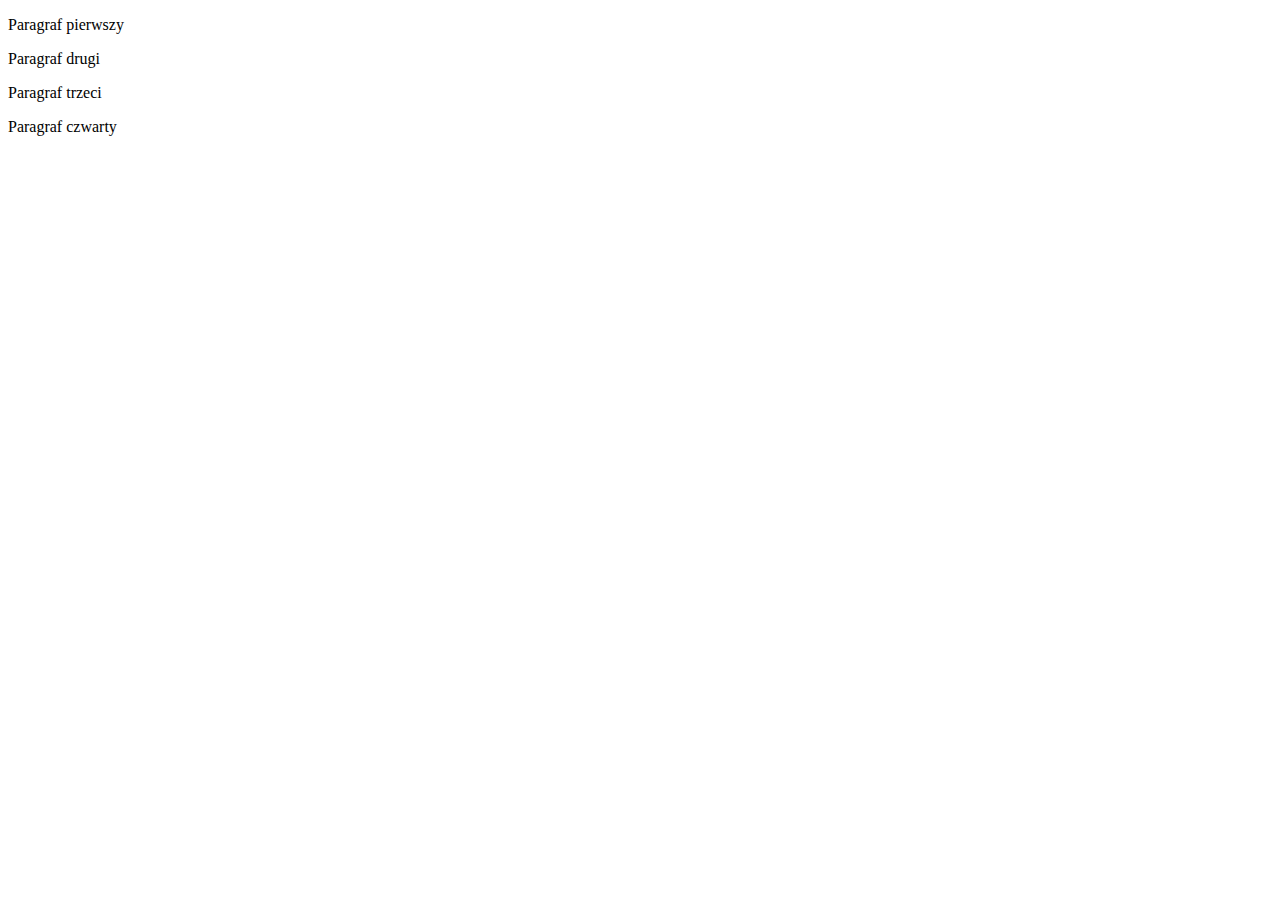
<file: index.html>
<!DOCTYPE html>
<html lang="en">
<head>
    <meta charset="UTF-8">
    <title>Document</title>
</head>
<body>
    <p>Paragraf pierwszy</p>
    <p>Paragraf drugi</p>
    <p>Paragraf trzeci</p>
    <p>Paragraf czwarty</p>
</body>
</html>
</file>
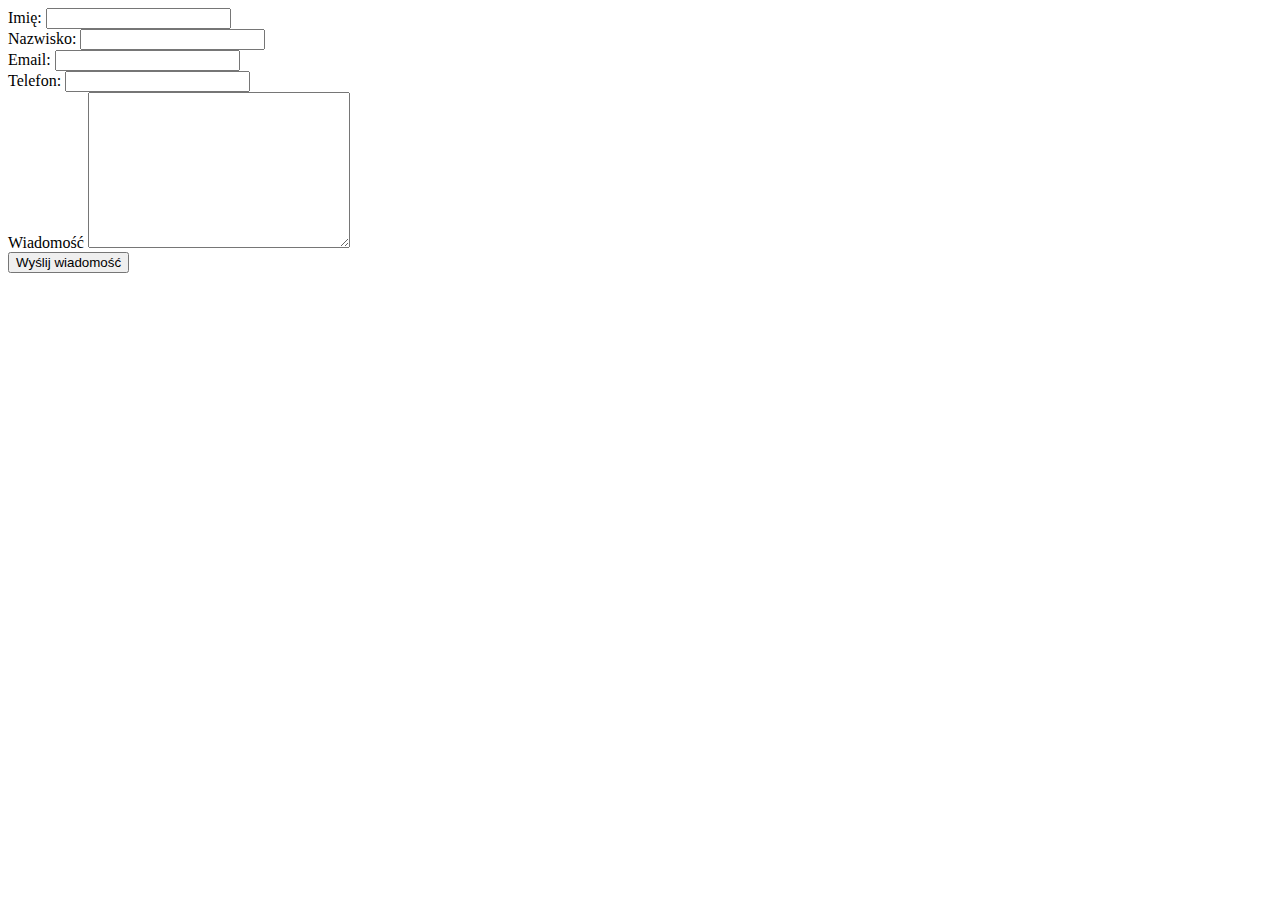
<file: zadania-domowe/formularz-html/index.html>
<!DOCTYPE html>
<html lang="en">

<head>
    <meta charset="UTF-8">
    <title>Formularz</title>
</head>

<body>

    <form action="https://formspree.io/grzegorz_xx@op.pl" method="post">

        <!--       Pole z imieniem -->
        <label for="name">Imię:</label>
        <input type="text" id="name" name="Imię"><br>

        <!--      Pole z nazwiskiem -->
        <label for="surname">Nazwisko:</label>
        <input type="text" id="surname" name="Nazwisko"><br>

        <!--        Pole z e-mailem -->
        <label for="email">Email:</label>
        <input type="text" id="email" name="Email"><br>

        <!--        Pole z numerem telefonu-->
        <label for="phone">Telefon:</label>
        <input type="tel" id="phone" name="Telefon"><br>

        <!--        Pole z wiadomością-->
        <label for="message">Wiadomość</label>
        <textarea name="Wiadomość" id="message" cols="30" rows="10"></textarea><br>

        <!--       Przycisk wysyłania formularza-->
        <input type="submit" value="Wyślij wiadomość">

    </form>
</body>

</html>
</file>
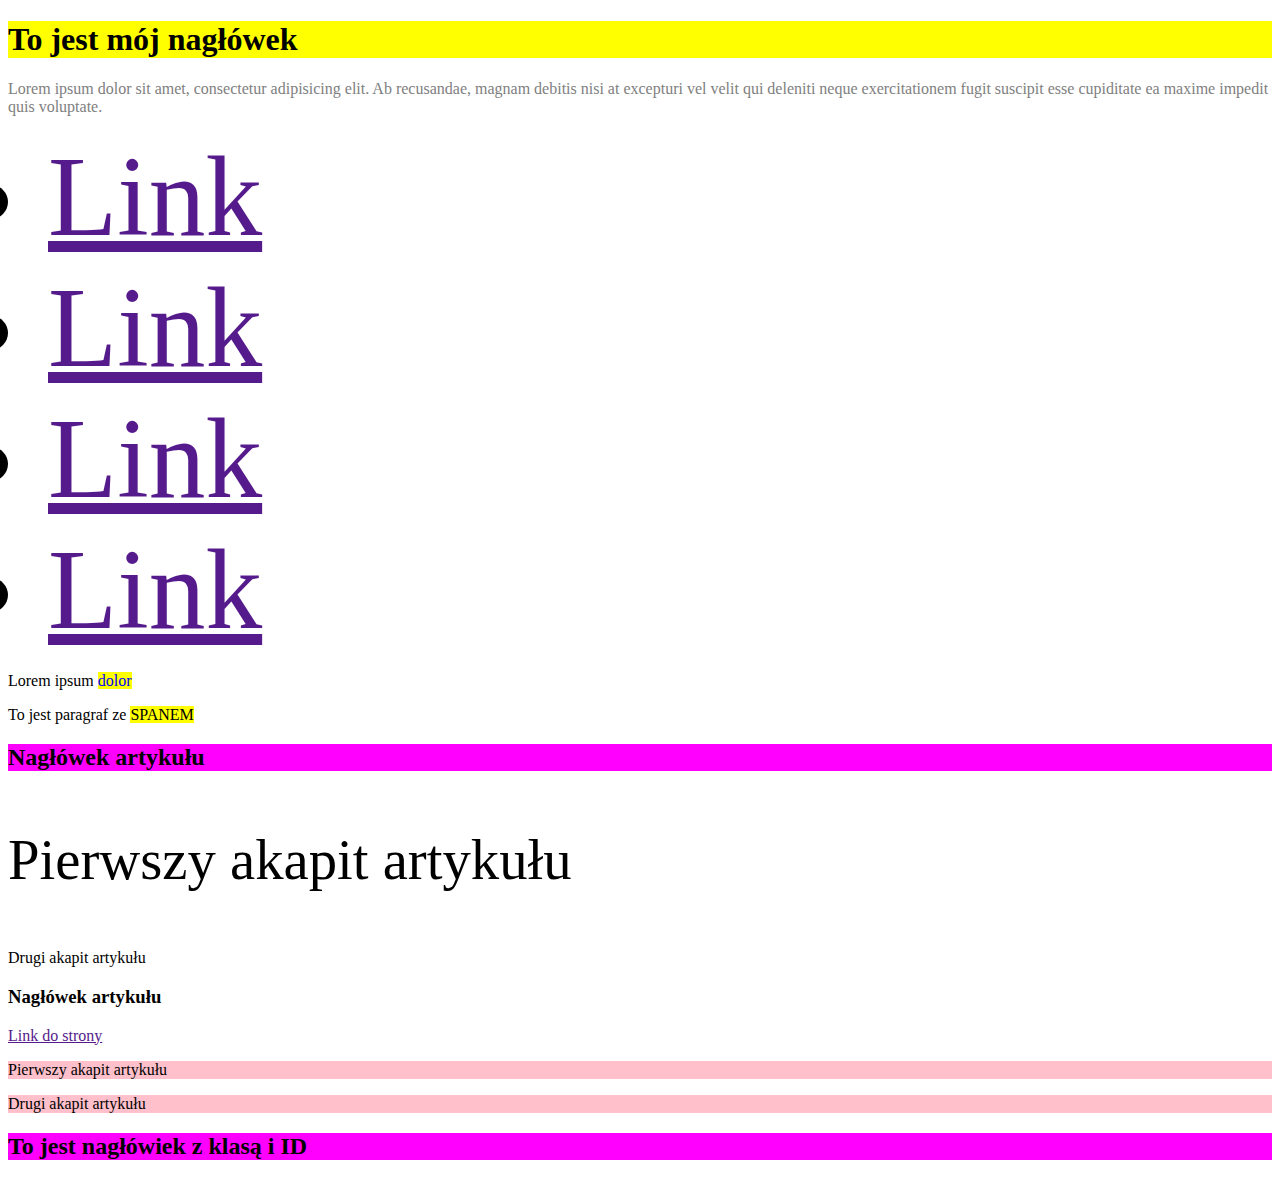
<file: zadania-domowe/przyklady-css/index.html>
<!DOCTYPE html>
<html lang="en">
<head>
    <meta charset="UTF-8">
    <title>CSS przykłady</title>
    
    <!--    Main stylesheet-->
    <link rel="stylesheet" href="CSS/style.css">
</head>
<body>
    <h1>To jest mój nagłówek</h1>
    <p id="paragraph">Lorem ipsum dolor sit amet, consectetur adipisicing elit. Ab recusandae, magnam debitis nisi at excepturi vel velit qui deleniti neque exercitationem fugit suscipit esse cupiditate ea maxime impedit quis voluptate.</p>
    
<!--    nav>ul>li.menu-item*4>a{Link} -->
   
   <nav>
       <ul>
           <li class="menu-item"><a href="">Link</a></li>
           <li class="menu-item"><a href="">Link</a></li>
           <li class="menu-item"><a href="">Link</a></li>
           <li class="menu-item"><a href="">Link</a></li>
       </ul>
   </nav>
   
   <section>
      <div>Lorem ipsum <span>dolor</span>
         <p>To jest paragraf ze <span>SPANEM</span></p>                    
      </div>        
   </section>
   
   
   
   <article>
       <h2>Nagłówek artykułu</h2>
       <p>Pierwszy akapit artykułu</p>
       <p>Drugi akapit artykułu</p>
   </article>
   
   <article>
       <h3>Nagłówek artykułu</h3>
       <a href="">Link do strony</a>
       <p>Pierwszy akapit artykułu</p>
       <p>Drugi akapit artykułu</p>
   </article>
   
   
<!--   h2#main-header.header{To jest nagłówiek z klasą i ID} -->
   
    <h2 id="main-header" class="header" style="background-color: red">To jest nagłówiek z klasą i ID</h2>
    
    
    
</body>
</html>
</file>
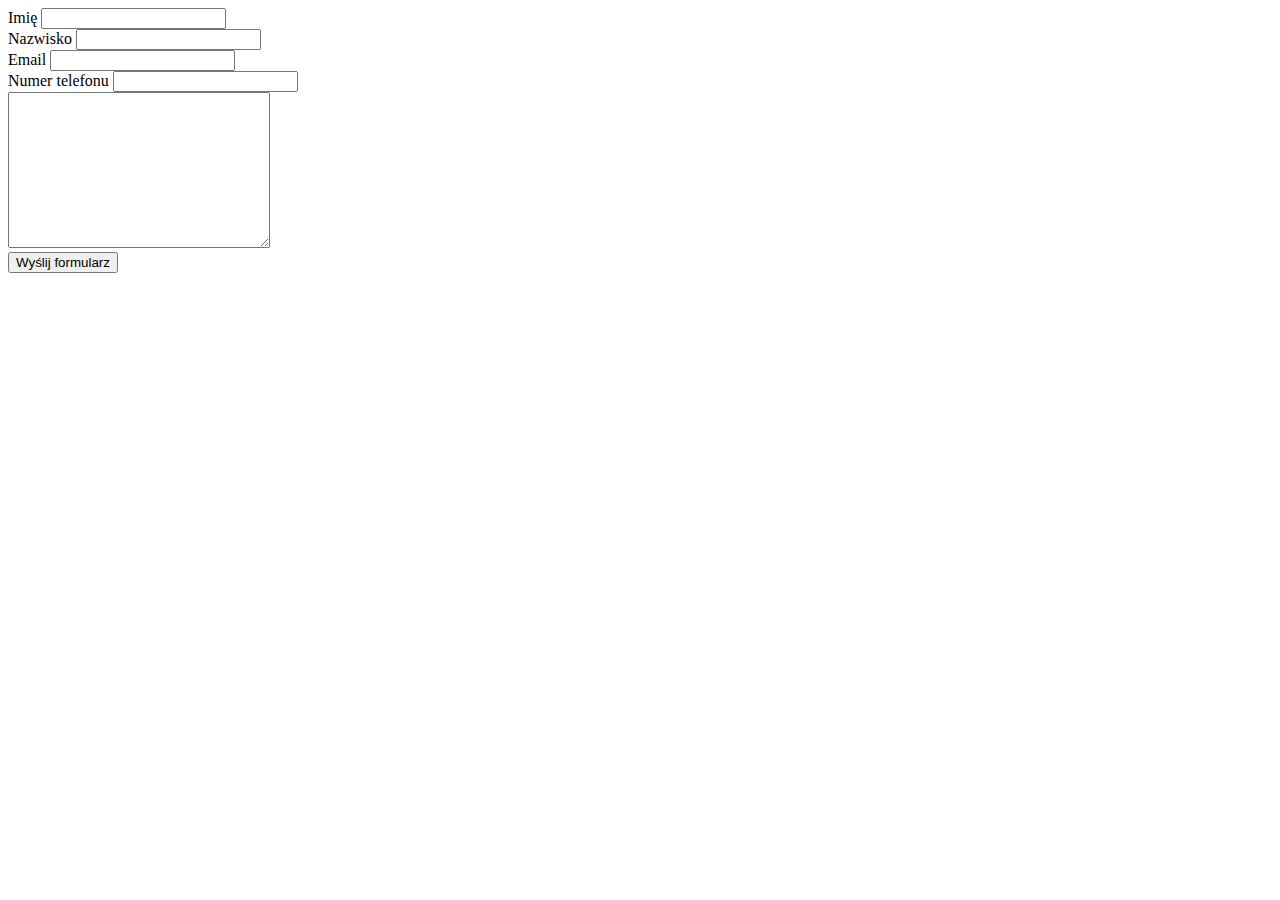
<file: zadania-domowe/zadanie-1/index.html>
<!DOCTYPE html>
<html lang="en">

<head>
    <meta charset="UTF-8">
    <title>Document</title>
</head>

<body>
    <form action="https://formspree.io/grzegorz_xx@op.pl"
      method="POST">
        <label for="name">Imię</label>
        <input type="text" id="name" name="Imię"><br>

        <label for="surname">Nazwisko</label>
        <input type="text" id="surname" name="Nazwisko"><br>

        <label for="mail">Email</label>
        <input type="text" id="mail" name="Email"><br>

        <label for="phone-number">Numer telefonu</label>
        <input type="tel" id="phone-number" name="Numer telefonu"><br>

        <textarea name="Wiadomość" id="messange" cols="30" rows="10" name="Wiadomość"></textarea><br>

        <input type="submit" value="Wyślij formularz">
    </form>
</body>

</html>
</file>
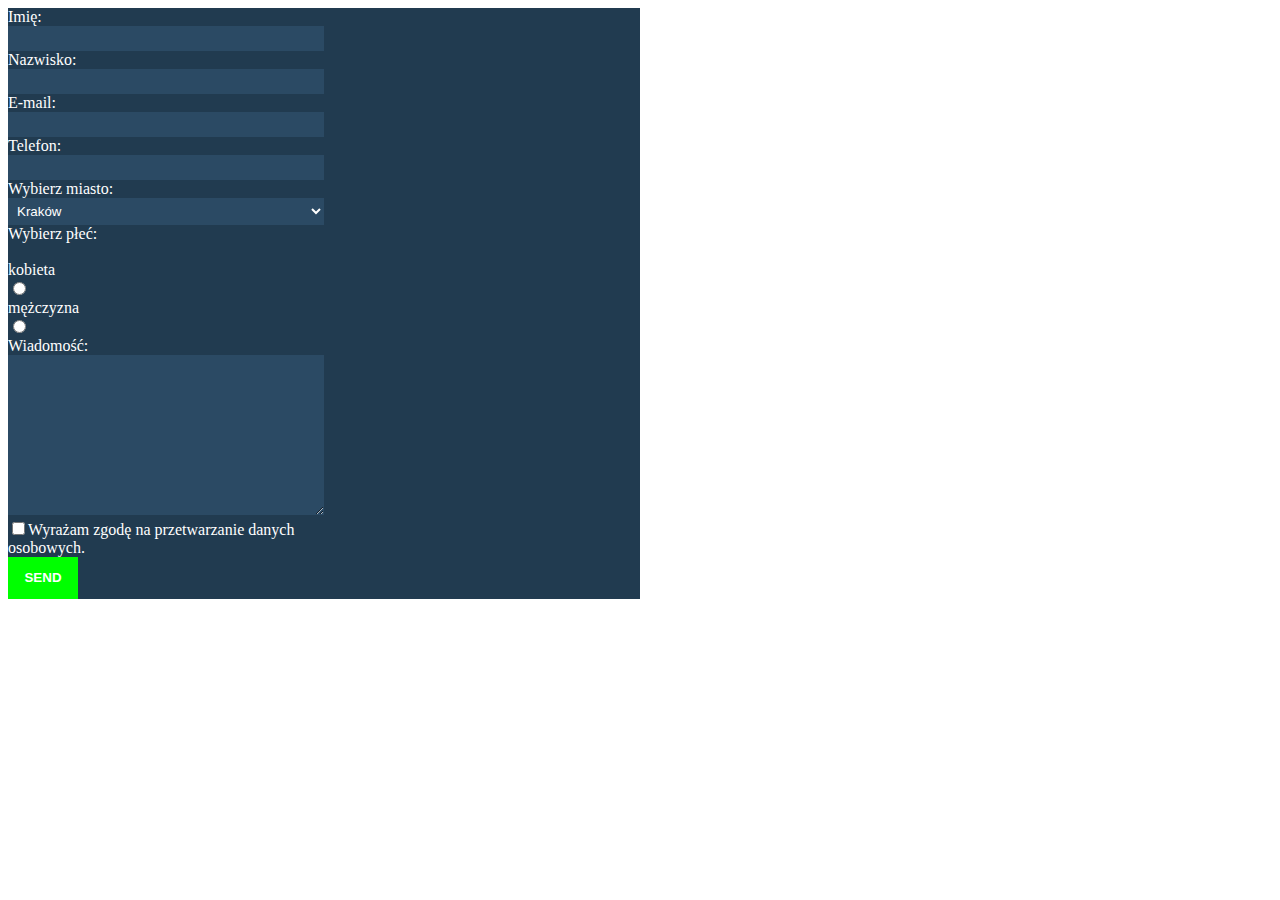
<file: zadania-domowe/zadanie-2/index.html>
<!DOCTYPE html>
<html lang="en">
<head>
    <meta charset="UTF-8">
    <title>Formularz</title>
    <link rel="stylesheet" href="css/style.css">
</head>
<body>
    <form action="https://formspree.io/grzegorz_xx@op.pl" method="post" id="main-container">
       <label for="name">Imię:</label>
       <input type="text" name="Imię" id="name">
       <label for="surname">Nazwisko:</label>
       <input type="text" name="Nazwisko" id="surname">
       <label for="email">E-mail:</label>
       <input type="email" name="E-mail" id="email">
       <label for="phone">Telefon:</label>
       <input type="tel" name="Telefon" id="phone">
       <label for="city">Wybierz miasto:</label>
       <select name="Miasto" id="city">
          <option value="Kraków">Kraków</option>
          <option value="Warszawa">Warszawa</option>
          <option value="Gdańsk">Gdańsk</option>       
       </select>
       <label>Wybierz płeć:</label><br>
       <label for="female">kobieta</label>
       <input type="radio" name="Płeć" id="female">
       <label for="male">mężczyzna</label>
       <input type="radio" name="Płeć" id="male">
       <label for="message">Wiadomość:</label>
       <textarea name="Wiadomość" id="message" cols="30" rows="10"></textarea>
       <label for="agree"></label>
       <label><input type="checkbox" name="Zgoda na przetwarzanie danych" id="agree">Wyrażam zgodę na przetwarzanie danych osobowych.</label>
       <input type="submit" value="SEND">
    </form>    
</body>
</html>
</file>
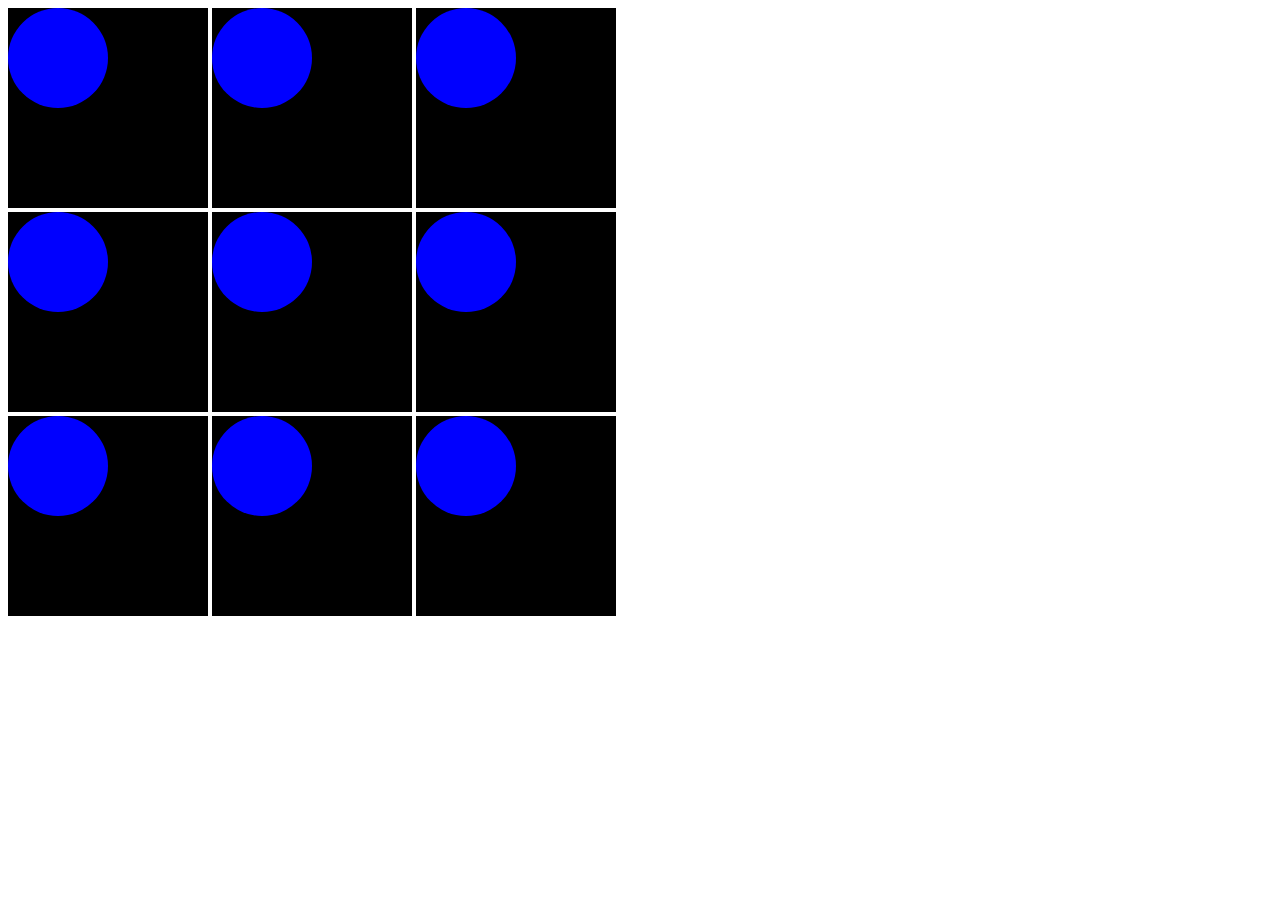
<file: zadania-domowe/zadanie-3/index.html>
<!DOCTYPE html>
<html lang="en">
<head>
    <meta charset="UTF-8">
    <title>Document</title>
    <link rel="stylesheet" href="css/style.css">
</head>
<body>
    <div id="box">
    <div class="square">
        <div class="circle"></div>
    </div>
    <div class="square">
        <div class="circle"></div>
    </div>
    <div class="square">
        <div class="circle"></div>
    </div>
    <div class="square">
        <div class="circle"></div>
    </div>
    <div class="square">
        <div class="circle"></div>
    </div>
    <div class="square">
        <div class="circle"></div>
    </div>
    <div class="square">
        <div class="circle"></div>
    </div>
    <div class="square">
        <div class="circle"></div>
    </div>
    <div class="square">
        <div class="circle"></div>
    </div>
    </div>
    
</body>
</html>
</file>
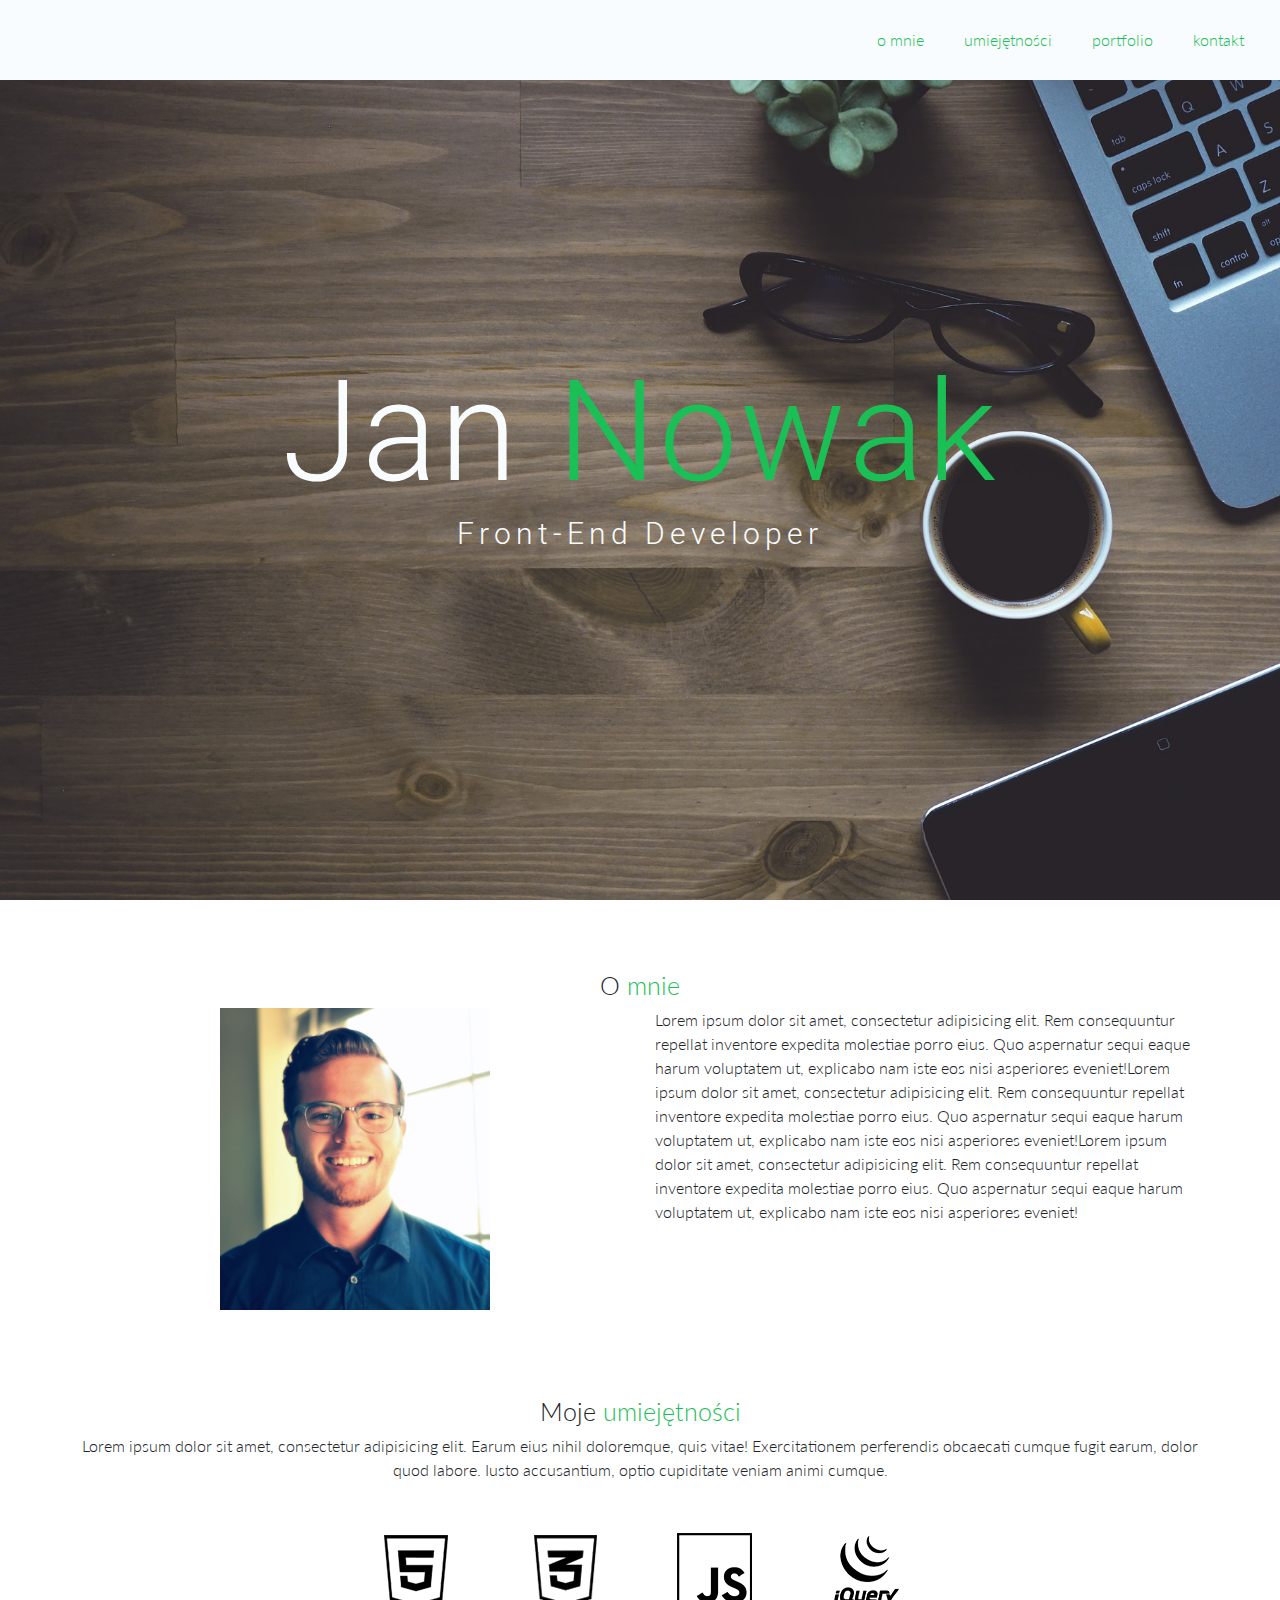
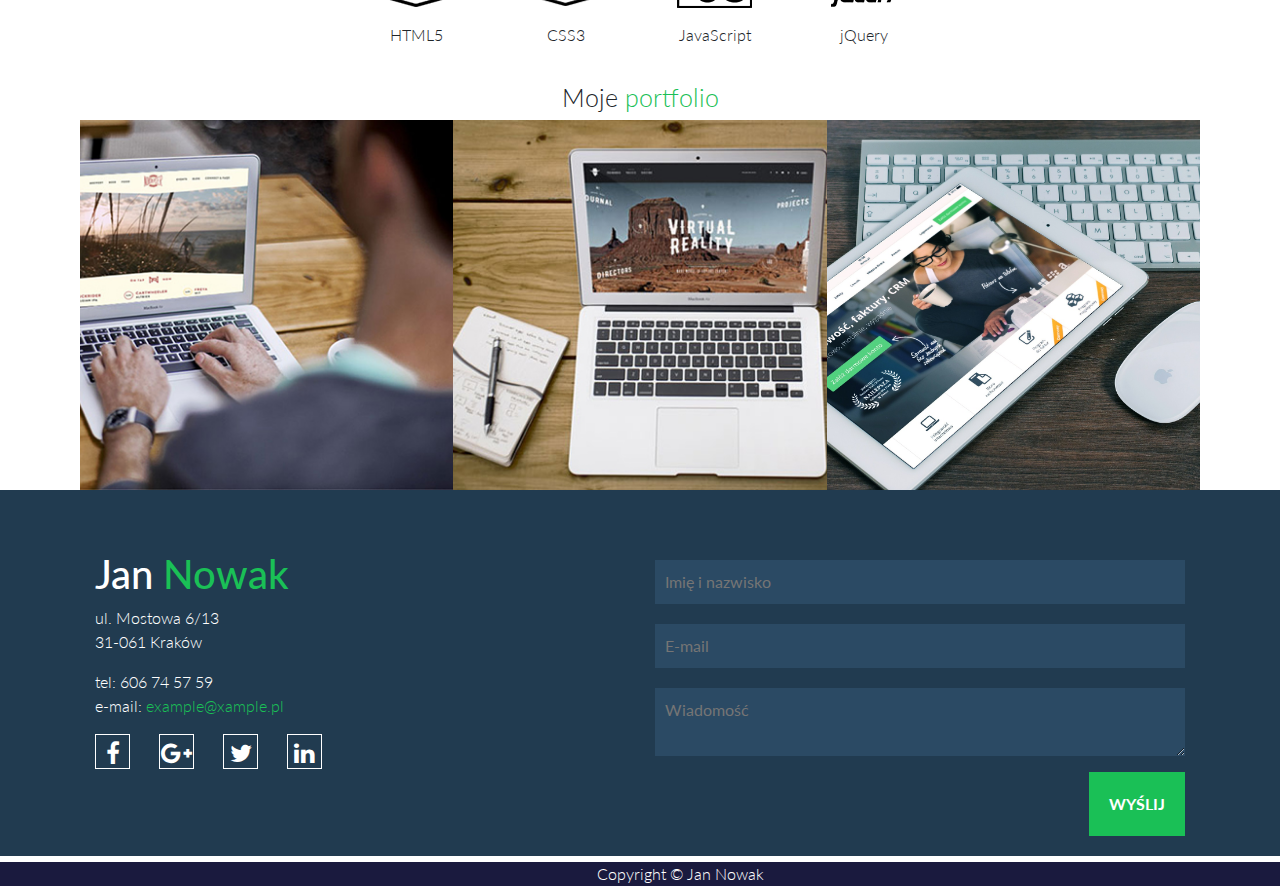
<file: zadania-domowe/zadanie-19/projekt-portfolio-bootstrap/index.html>
<!DOCTYPE html>
<html lang="en">

<head>
    <meta charset="UTF-8">
    <title>Portfolio</title>
    <meta name="viewport" content="width=device-width, initial-scale=1.0">
    <link href="https://fonts.googleapis.com/css?family=Lato:300,400&amp;subset=latin-ext" rel="stylesheet">
    <link href="https://fonts.googleapis.com/css?family=Roboto" rel="stylesheet">
    <link rel="stylesheet" href="bootstrap/css/bootstrap.min.css">
    <link rel="stylesheet" href="css/font-awesome.min.css">
    <link rel="stylesheet" href="css/style.css">
</head>

<body>

    <!-- Menu start -->

    <nav class="menu navbar fixed-top navbar-expand-lg navbar-light">
       <button class="navbar-toggler" type="button" data-toggle="collapse" data-target="#navbarSupportedContent" aria-controls="navbarSupportedContent" aria-expanded="false" aria-label="Toggle navigation">
    		<span class="navbar-toggler-icon"></span>
  		</button>
        <div class="collapse navbar-collapse" id="navbarSupportedContent">
        <ul class="navbar-nav  ml-auto w-100 justify-content-end">
            <li class="menu-item nav-item">o mnie</li>
            <li class="menu-item nav-item">umiejętności</li>
            <li class="menu-item nav-item">portfolio</li>
            <li class="menu-item nav-item">kontakt</li>
        </ul>
        </div>
    </nav>

    <!-- Menu stop -->

    <!--     Nagłówek start -->

    <header class="header">
       <div class="container">
       <div class="row">
        <div class="header-item" col-sm-12>
            <h1 class="header-item__1">Jan <span>Nowak</span></h1>
            <h2 class="header-item__2">Front-End Developer</h2>
        </div>
        </div>
        </div>
    </header>

    <!-- Nagłówek stop -->


    <!-- Sekcja o mnie -->

    <section id="about" class="text-center">
      <div class="container">
       <div class="row">
       <div class="col-sm-12 about-header">
        <h2 class="header-about">O <span>mnie</span></h2>
        </div>
        <div class="col-md-6 text-center">
        <figure>
            <img src="img/jan-nowak.jpg" alt="photo" class="jan-nowak">
        </figure>
        </div>
        <div class="col-md-6">
        <p class="p-about">Lorem ipsum dolor sit amet, consectetur adipisicing elit. Rem consequuntur repellat inventore expedita molestiae porro eius. Quo aspernatur sequi eaque harum voluptatem ut, explicabo nam iste eos nisi asperiores eveniet!Lorem ipsum dolor sit amet, consectetur adipisicing elit. Rem consequuntur repellat inventore expedita molestiae porro eius. Quo aspernatur sequi eaque harum voluptatem ut, explicabo nam iste eos nisi asperiores eveniet!Lorem ipsum dolor sit amet, consectetur adipisicing elit. Rem consequuntur repellat inventore expedita molestiae porro eius. Quo aspernatur sequi eaque harum voluptatem ut, explicabo nam iste eos nisi asperiores eveniet!</p>
        <div class="clear"></div>
        </div>        
        </div>
          </div>
    </section>

    <!-- Sekcja o mnie stop -->


    <!-- Sekcja umiejętności start -->

    <section id="section-skills" class="text-center">
        <h2 class="header-skills">Moje <span>umiejętności</span></h2>
        <p class="p-skils">Lorem ipsum dolor sit amet, consectetur adipisicing elit. Earum eius nihil doloremque, quis vitae! Exercitationem perferendis obcaecati cumque fugit earum, dolor quod labore. Iusto accusantium, optio cupiditate veniam animi cumque.</p>
        <div class="skills">
            <figrue class="skills-elements"><img src="icons/html5.png" alt="">
                <figcaption>HTML5</figcaption>
            </figrue>
            <figrue class="skills-elements"><img src="icons/css3.png" alt="">
                <figcaption>CSS3</figcaption>
            </figrue>
            <figrue class="skills-elements"><img src="icons/js.png" alt="">
                <figcaption>JavaScript</figcaption>
            </figrue>
            <figrue class="skills-elements"><img src="icons/jquery.png" alt="">
                <figcaption>jQuery</figcaption>
            </figrue>
        </div>
    </section>

    <!-- Sekcja umiejętności stop -->


    <!--Sekcja moje portfolio start -->

    <!-- moja wersja 
<section id="section-portfolio">
    <h2 class="header-portfolio">Moje <span>portfolio</span></h2>
    <div id="portfolio-elements"><img src="img/portfolio1.jpg" alt="" class="portfolio-pictures"></div>
    <div id="portfolio-elements"><img src="img/portfolio2.jpg" alt="" class="portfolio-pictures"></div>
    <div id="portfolio-elements"><img src="img/portfolio3.jpg" alt="" class="portfolio-pictures"></div>
</section>
-->

    <section id="portfolio" class="text-center">
        <h2 class="header_portfolio">Moje <span>portfolio</span></h2>
        <div class="portfolio-items">
            <div id="portfolio-item-1" class="single-item">
                <div class="item-mask">
                    <div class="item-mask-inner">
                        <div class="item-content">
                            <h3>Projekt pierwszy</h3>
                            <p>Lorem ipsum dolor sit amet, consectetur adipisicing elit. Commodi minus fugiat magnam doloribus dicta, consequuntur quos porro nisi nostrum.</p>
                            <h4>Wykorystane technologie</h4>
                            <p>HTML5, CSS3, RWD, Bootstrap, JavaScript, JQuery</p>
                            <a href="" class="portfolio-link"><i class="fa fa-link" aria-hidden="true"></i></a>
                        </div>
                    </div>
                </div>
            </div>
            <div id="portfolio-item-2" class="single-item">
                <div class="item-mask">
                    <div class="item-mask-inner">
                        <div class="item-content">
                            <h3>Projekt drugi</h3>
                            <p>Lorem ipsum dolor sit amet, consectetur adipisicing elit. Commodi minus fugiat magnam doloribus dicta, consequuntur quos porro nisi nostrum.</p>
                            <h4>Wykorystane technologie</h4>
                            <p>HTML5, CSS3, RWD, Bootstrap, JavaScript, JQuery</p>
                            <a href="" class="portfolio-link"><i class="fa fa-link" aria-hidden="true"></i></a>
                        </div>
                    </div>
                </div>
            </div>
            <div id="portfolio-item-3" class="single-item">
                <div class="item-mask">
                    <div class="item-mask-inner">
                        <div class="item-content">
                            <h3>Projekt trzeci</h3>
                            <p>Lorem ipsum dolor sit amet, consectetur adipisicing elit. Commodi minus fugiat magnam doloribus dicta, consequuntur quos porro nisi nostrum.</p>
                            <h4>Wykorystane technologie</h4>
                            <p>HTML5, CSS3, RWD, Bootstrap, JavaScript, JQuery</p>
                            <a href="" class="portfolio-link"><i class="fa fa-link" aria-hidden="true"></i></a>
                        </div>
                    </div>
                </div>
            </div>
        </div>

    </section>


    <!-- Sekcja portfolio stop -->


    <!--Sekcja adresowa -->

    <section id="address">
        <div class="container">
        <div class="row">
        <div id="left-side" class="col-md-6 col-sm-12 text-left">
            <div>
                <h2>Jan <span>Nowak</span></h2>
                <p>ul. Mostowa 6/13<br>31-061 Kraków</p>
                <p>tel: 606 74 57 59<br>e-mail: <a class="contact" href="mailto:example@xample.pl">example@xample.pl</a></p>
                <div class="social-icons">
                    <a href="" class="social-link"><i class="fa fa-facebook" aria-hidden="true"></i></a>
                    <a href="" class="social-link"><i class="fa fa-google-plus" aria-hidden="true"></i></a>
                    <a href="" class="social-link"> <i class="fa fa-twitter" aria-hidden="true"></i></a>
                    <a href="" class="social-link"><i class="fa fa-linkedin" aria-hidden="true"></i></a>
                </div>
            </div>
        </div>
        <div id="right-side" class="col-md-6 col-sm-12">
            <div>
                <form action="" id="form">
                    <input type="text" placeholder="Imię i nazwisko">
				<input type="email" placeholder="E-mail">
				<textarea placeholder="Wiadomość"></textarea>
				<input type="submit" value="Wyślij">
                </form>
            </div>
        </div>
        </div>
        </div>
    </section>
    
    <footer class="text-center">
            <p>Copyright © Jan Nowak</p>               
    </footer>
    
    <script src="js/jquery-3.2.1.js"></script>
    <script src="https://cdnjs.cloudflare.com/ajax/libs/popper.js/1.12.3/umd/popper.min.js" integrity="sha384-vFJXuSJphROIrBnz7yo7oB41mKfc8JzQZiCq4NCceLEaO4IHwicKwpJf9c9IpFgh" crossorigin="anonymous"></script>
    <script src="bootstrap/js/bootstrap.min.js"></script>
    
</body>

</html>
</file>
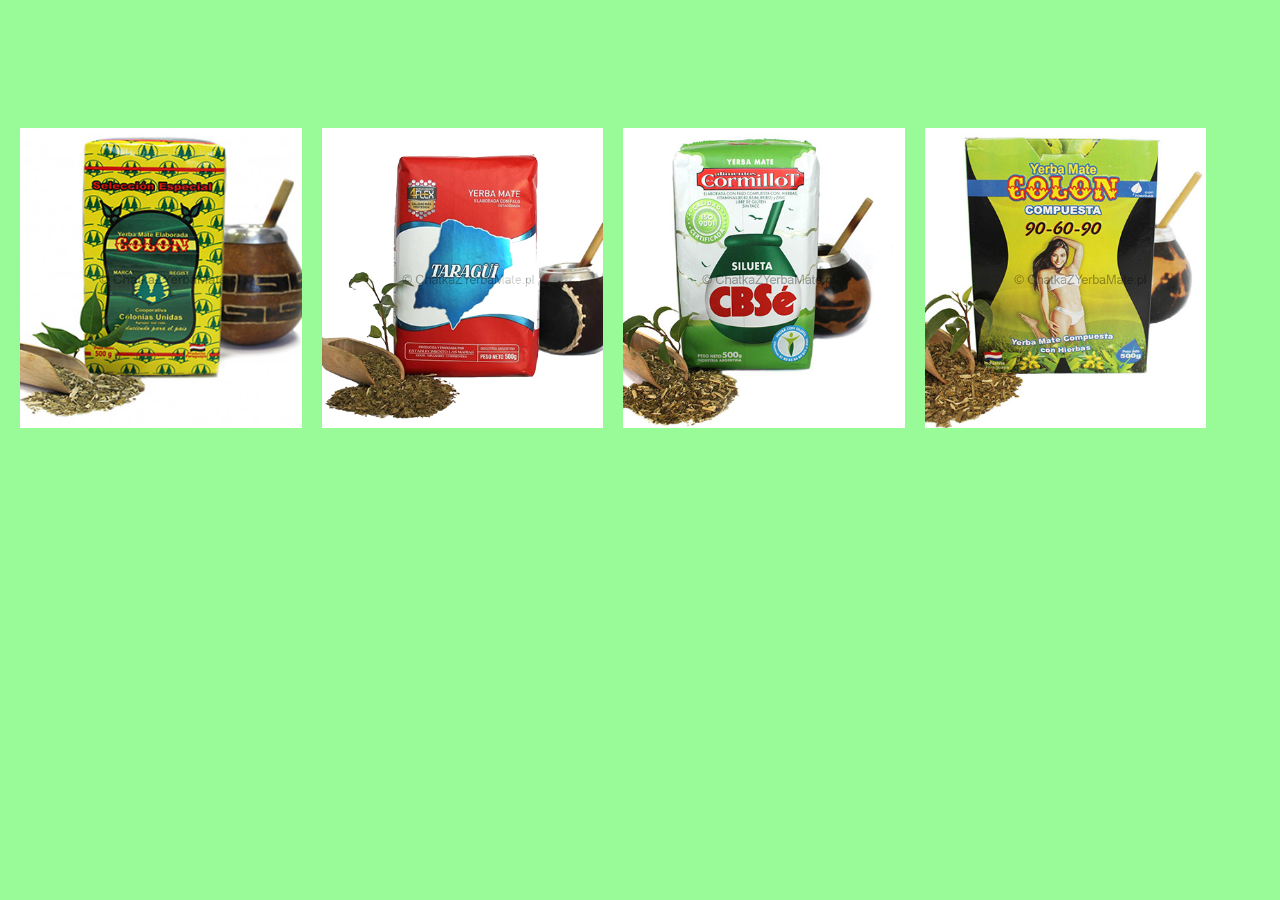
<file: zadania-domowe/zadanie-5/product-list/index.html>
<!DOCTYPE html>
<html lang="pl">

<head>
    <meta charset="UTF-8">
    <meta name="viewport" content="width=device-width, initial-scale=1.0">

    <title>Sklep </title>

    <link rel="stylesheet" href="css/style.css">
    <link rel="stylesheet" href="css/responsive.css">
    <link rel="stylesheet" href="font-awesome-4.7.0/css/font-awesome.min.css">

</head>

<body>
    <div id="products">
        <div id="product-1" class="size">
            <div class="basket">
                <a href="#"><i class="fa fa-cart-arrow-down" aria-hidden="true"></i></a>
            </div>
        </div>
        <div id="product-2" class="size">
            <div class="basket">
                <a href="#"><i class="fa fa-cart-arrow-down" aria-hidden="true"></i></a>
            </div>
        </div>
        <div id="product-3" class="size">
            <div class="basket">
                <a href="#"><i class="fa fa-cart-arrow-down" aria-hidden="true"></i></a>
            </div>
        </div>
        <div id="product-4" class="size">
            <div class="basket">
                <a href="#"><i class="fa fa-cart-arrow-down" aria-hidden="true"></i></a>
            </div>
        </div>
    </div>


</body>

</html>
</file>
<file: zadania-domowe/przyklady-css/CSS/style.css>
/* Selektor znacznika */

h1 {
background-color: red;    
}

h1 {
    background-color: yellow;
}

/* Selektor ID*/

#paragraph {
    color: gray;
}

/*Selektor klasy */

.menu-item {
    font-size: 3cm;
}

/*Selektor potomstwa bezpośredniego */

div > span {
    color: blue;
}

/*Selektor potomstwa */
section span {
    background-color: yellow;
}

/*Selektor bezpośredniego rodzeństwa */

h2 + p {
    font-size: 1.5cm
}

/*Selektor rodzeństwa */

h3 ~ p {
    background-color: pink;
}

h2 {
    background-color: fuchsia !important; 
}

#mainheader {
    background-color: green;
}

.header {
    background-color: orange;
}

h2 {
    background-color: aqua;
}
</file>
<file: zadania-domowe/zadanie-2/css/style.css>
#main-container {
        background: #213b50;
        width: 50%;
        color: #FFFFFF;        
}

input[type="text"], textarea, select {
    background-color: #2b4a64;
    color: white;
    width: 50%;
    border: 0;
    padding: 5px;
    box-sizing: border-box
    }

input[type="email"] {
    background-color: #2b4a64;
    color: white;
    width: 50%;
    border: 0;    
    padding: 5px;
    box-sizing: border-box
}

input[type="tel"] {
    background-color: #2b4a64;
    color: white;
    width: 50%;
    border: 0;     
    padding: 5px;
    box-sizing: border-box
}

#main-container input:focus {
    background: #4e708c;
    border: 1px solid #FFFFFF;
    color: #FFFFFF;
}

#main-container label {
    color: #FFFFFF;
    display: block;
    width: 50%;
}

#main-container input[type="submit"] {
    width: 70px;
    text-transform: uppercase;
    background-color: lime;
    border: 0;
    color: #FFFFFF;
    line-height: 40px;
    font-weight: 800;
   
}
</file>
<file: zadania-domowe/zadanie-3/css/style.css>
#box {
    width: 650px;
    height: 650px;
    background-color: white;
    
}

.square {
    width: 200px;
    height: 200px;
    background-color: black;
    display: inline-block;
  
    
    
}

.circle {
    width: 100px;
    height: 100px;
    border-radius: 50%;
    background-color: blue;
    
}
</file>
<file: zadania-domowe/zadanie-19/projekt-portfolio-bootstrap/css/style.css>
* {
    box-sizing: border-box;
}

body {
    margin: 0;
    font-family: 'Lato', sans-serif;
    font-weight: 300;
}

section {
    padding-left: 80px;
    padding-right: 80px;
}

/* Style menu start */

.menu {
    text-align: right;
    color: #1ac056;
    width: 100%;
    position: fixed;
    background-color: #f9fcfe;
    top: 0;
    z-index: 10;
    
    }

ul {
    margin: 0;
}


.menu-item {
    display: inline-block;
    padding: 20px;        
}

/* Style menu stop */


/* Style nagłówka start */

.header {
    background-image: url(../img/header-background.jpg);
    background-size: cover;
    height: 100vh;
    display: flex;
    align-items: center;
    justify-content: center;
    text-align: center;
    color: #f9fcfe;
    font-weight: 300;
}

.header-item {
    width: 100%;
    top: 40%;
    margin: 0;
}

.header-item__1 {
    font-family: 'Roboto';
    font-size: 140px;
    font-weight: 300;
    letter-spacing: 3px;
    margin: 0;
    
}

.header-item__1 span {
    color: #1ac056;
}

.header-item__2 {
    font-family: 'Roboto';
    font-size: 30px;
    font-weight: 300;
    letter-spacing: 5px;
    margin: 0;
    
}

/* Style nagłówka stop */


/* Style o mnie start */
#about {
    padding: 70px;
}

.header-about {
    width: 100%;
    text-align: center;
    font-size: 25px;
    font-weight: 300;
}

.header-about span {
    color: #1ac056;
}


.jan-nowak {
    width: 50%;
}

.p-about {
    text-align: left;
    font-weight: 300;
}

.clear {
    clear: both;
}

/* Style o mnie stop */


/*Style umiejętności start */

.header-skills {
    width: 100%;
    text-align: center;
    font-size: 25px;
    font-weight: 300;
}

.header-skills span {
    color: #1ac056;
}

#section-skills {
    text-align: center;
}

.skills-elements {
    display: inline-block;
    padding: 35px;
    font-weight: 300;    
}

.skills-elements figcaption {
    margin-top: 15px;
}

/* sekcja umiejętności stop */

/* Style portfolio start */

.header_portfolio {
    width: 100%;
    text-align: center;
    font-size: 25px;
    font-weight: 300;
}

.header_portfolio span {
    color: #1ac056;
}


#portfolio .portfolio-items {
    font-size: 0;
}

#portfolio .single-item {
    height: 370px;
    background-size: cover;
    background-position: center;
    display: inline-block;
    width: 33.3333%;
}

#portfolio .single-item .item-mask {
    height: 100%;
    background-color: rgba(33, 59, 80, 0.7);
    padding: 5px;
    opacity: 0;
    transition: all 0.3s;
}

#portfolio .single-item .item-mask:hover {
    opacity: 1;
}

#portfolio .single-item .item-mask-inner {
    border: 1px solid #FFF;
    height: 100%;
    position: relative;
}

#portfolio .single-item .item-content {
    text-align: center;
    font-size: 16px;
    color: #FFF;
    position: absolute;
    width: 100%;
    top: 50%;
    transform: translateY(-50%);
}

#portfolio .single-item .item-content .portfolio-link {
	color: #1ac056;
	font-size: 2em;
	transition: all 0.3s;
}

#portfolio .single-item .item-content .portfolio-link:hover {
	color: #fff;
}

#portfolio-item-1 {
    background-image: url(../img/portfolio1.jpg)
}

#portfolio-item-2 {
    background-image: url(../img/portfolio2.jpg)
}

#portfolio-item-3 {
    background-image: url(../img/portfolio3.jpg)
}

/* Style portfolio stop */


/*Style adresu start */

/* Strona lewa */ 

#address {
    display: inline-block;
    background-color: #213b50;
    color: #FFF;
    width: 100%;
    overflow: hidden;
    padding-bottom: 20px;
    
}

#address #left-side h2 {
    font-size: 40px;
}

#address #left-side h2 span {
    color: #1ac056;
}



#left-side {
    margin-top: 60px;
    height: 100%;
    width: 50%;
    float: left;
}

#left-side a {
	color: #1ac056;
	transition: all 0.3s;
}

#left-side a:hover {
	color: #fff;
}

#left-side .social-icons .social-link {
    color: #FFFFFF;
    border: 1px solid #FFFFFF;
    height: 35px;
    width: 35px;
    font-size: 1.5em;
    display: inline-block;
    margin-right: 25px;
    text-align: center;
    line-height: 35px;
        
}

/* Strona lwa stop */

/* Strona prawa */
#right-side {
    height: 100%;
    width: 50%;
    float: left;
    
    
}

#right-side form {
	margin-top: 60px;
}

#right-side form input:not([type="submit"]),
#right-side form textarea {
	width: 100%;
	background-color: #2b4a64;
	padding: 10px;
	margin: 10px 0;
	border: none;
}


#right-side form input:not([type="submit"]):focus,
#right-side form textarea:focus {
	
	background-color: #4b657b;

}

#right-side form input[type="submit"] {
	text-transform: uppercase;
	padding: 20px;
	color: #fff;
	background-color: #1ac056;
	font-weight: 700;
	border: none;
	float: right;
	transition: all 0.3s;
	cursor: pointer;
}

#right-side form input[type="submit"]:hover {
	color: #1ac056;
	background-color: #fff;
}

/* Style adresu stop */

/* Style stopki start */

footer {
    border: 0;
}

footer p {
        margin: 0;
        padding-left:80px;
        color: #fff;
        background-color: #1a1a3e;
}

/* Style stopki stop */
</file>
<file: zadania-domowe/zadanie-5/product-list/css/style.css>
body {
    margin: 0;
    background-color: #98fb98;
    box-sizing: border-box;
}

#products {
    margin-top: 10%;
}

#products .size {
    margin-left: 20px;
    float: left;
    width: 22%;
    height: 300px;
    background-position: center;
    background-size: cover;
    background-repeat: no-repeat;
}

#products #product-1 {
    background-image: url(../img/product-1.jpg);
}

#products #product-2 {
    background-image: url(../img/product-2.jpg);
}

#products #product-3 {
    background-image: url(../img/product-3.jpg);
}

#products #product-4 {
    background-image: url(../img/product-4.jpg);
}

#products .size .basket i {
    font-size: 3em;
    color: #fff;
    margin: 0 42%;
    line-height: 600%;
}

#products .size .basket {
    height: inherit;
    opacity: 0;
    transition: all 0.8s;
}

#products .size .basket:hover {
    opacity: 1;
    background-color: rgba(255, 111, 0, 0.7);
}
</file>
<file: zadania-domowe/zadanie-5/product-list/css/responsive.css>
@media (max-width: 992px) {
 
    #products .size {
        width: 47%;
        margin: 1%;
    }
}

@media (max-width: 480px) {
    
    #products {
        width: 100%;
        margin: 0;
        overflow: hidden;
    }
    
    #products .size {
        clear: both;
        margin: 3px 4px;
        padding: 0;
        width: 100%;
        height: 100%;
    }
    

}
</file>
